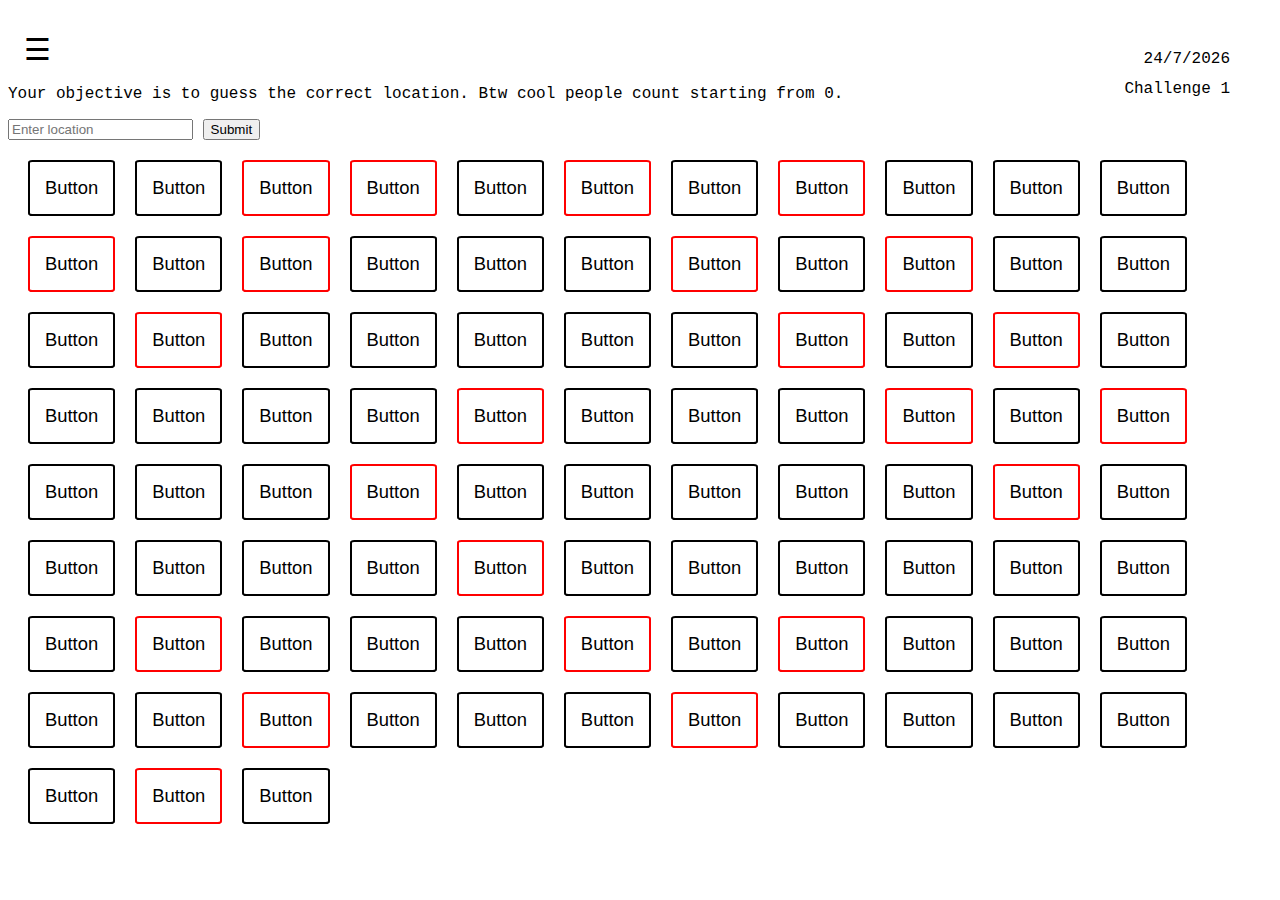
<file: index.html>
<!DOCTYPE html>
<html>

<head>
  <meta charset="utf-8">
  <meta name="viewport" content="width=device-width">
  <meta name="viewport" content="width=device-width, initial-scale=1" />
  <title>pagebreak</title>
  <link href="style.css" rel="stylesheet" type="text/css" />
</head>

<body>
  <div id="current_date"></div>
  <p id="demo"></p>
  <div id="wrapper">
    <div id="mySidenav" class="sidenav">
      <a href="index.html">Challenge 1</a>
      <a href="Day2.html">Challenge 2</a>
      <a href="Day3.html">Challenge 3</a>
      <a href="Day4.html">Challenge 4</a>
    </div>
    <div id="main">
      <span onclick="toggleNav()" style="font-size:30px;cursor:pointer">&#9776; </span>
    </div>
  </div>
  <script>
    date = new Date();
    year = date.getFullYear();
    month = date.getMonth() + 1;
    day = date.getDate();
    document.getElementById("current_date").innerHTML = day + "/" + month + "/" + year;
  </script>
  </div>
  <div id="day" <p>Challenge 1</p </div>
  </div>
    <div id="question" <p> Your objective is to guess the correct location. Btw cool people count starting from 0.
</p> 
      <input id="value" placeholder="Enter location">
    <button onclick="handlebtn()">Submit</button>
    <div id="puzzle">

    </div>
  </div>
  <script src="script.js"></script>

</body>



</html>
</file>
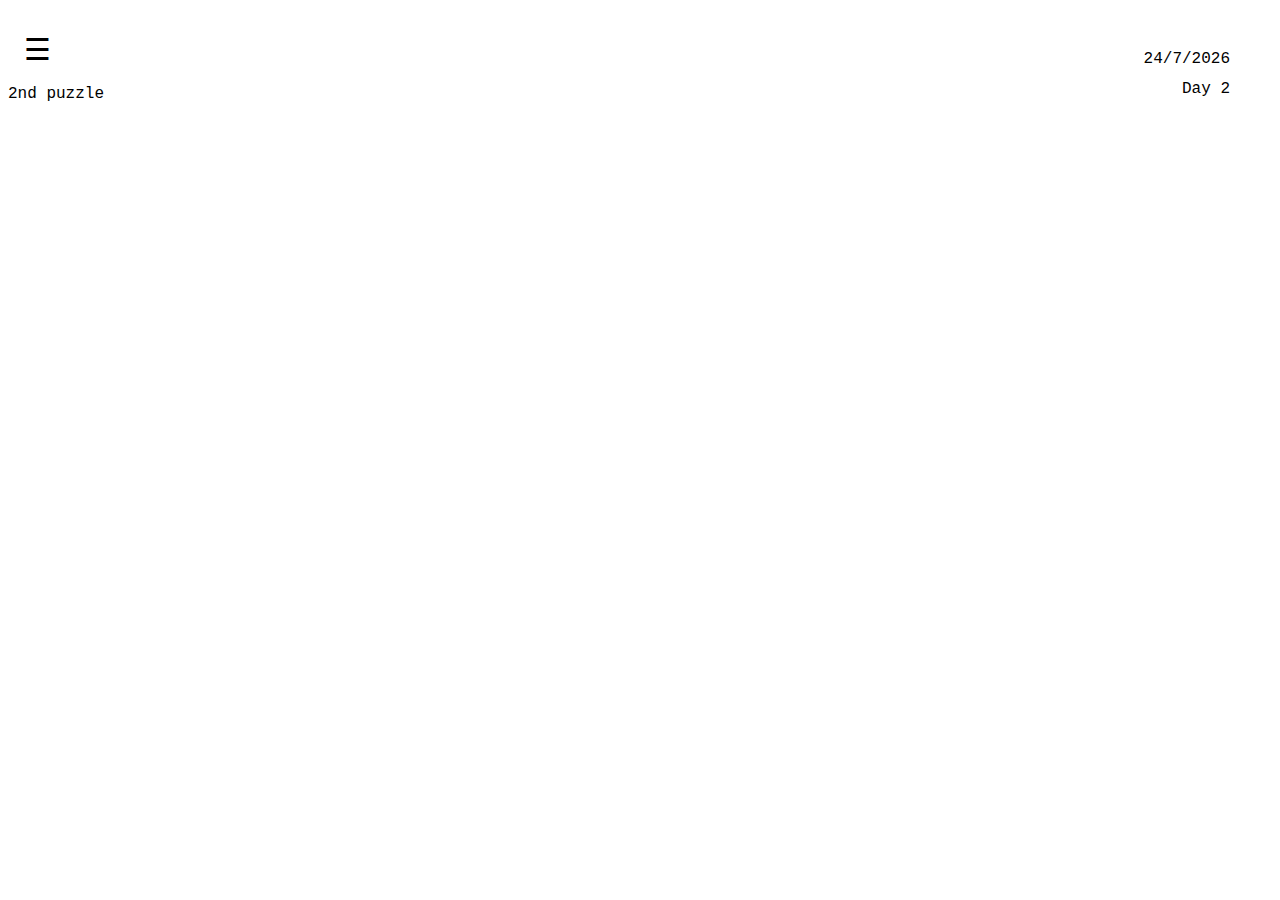
<file: About.html>
<!DOCTYPE html>
<html>

<head>
  <meta charset="utf-8">
  <meta name="viewport" content="width=device-width">
  <meta name="viewport" content="width=device-width, initial-scale=1" />
  <title>pagebreak</title>
  <link href="style.css" rel="stylesheet" type="text/css" />
</head>

<body>
  <div id="current_date"></div>
  <p id="demo"></p>
  <div id="wrapper">
    <div id="mySidenav" class="sidenav">
      <a href="javascript:void(0)" class="closebtn">&times;</a>
      <a href="About.html">About</a>
      <a href="Contact.html">Contact</a>
      <a href="Privacy-policy.html">Privacy Policy</a>
    </div>
    <div id="main">
      <span onclick="toggleNav()" style="font-size:30px;cursor:pointer">&#9776; </span>
    </div>
  </div>
  <script>
    date = new Date();
    year = date.getFullYear();
    month = date.getMonth() + 1;
    day = date.getDate();
    document.getElementById("current_date").innerHTML = day + "/" + month + "/" + year;
  </script>
  </div>
  <div id="day" <p>Day 2</p </div>
  </div>
  <div id="question" <p> 2nd puzzle
  </div>

    </div>
  </div>
  <script src="script.js"></script>

</body>



</html>
</file>
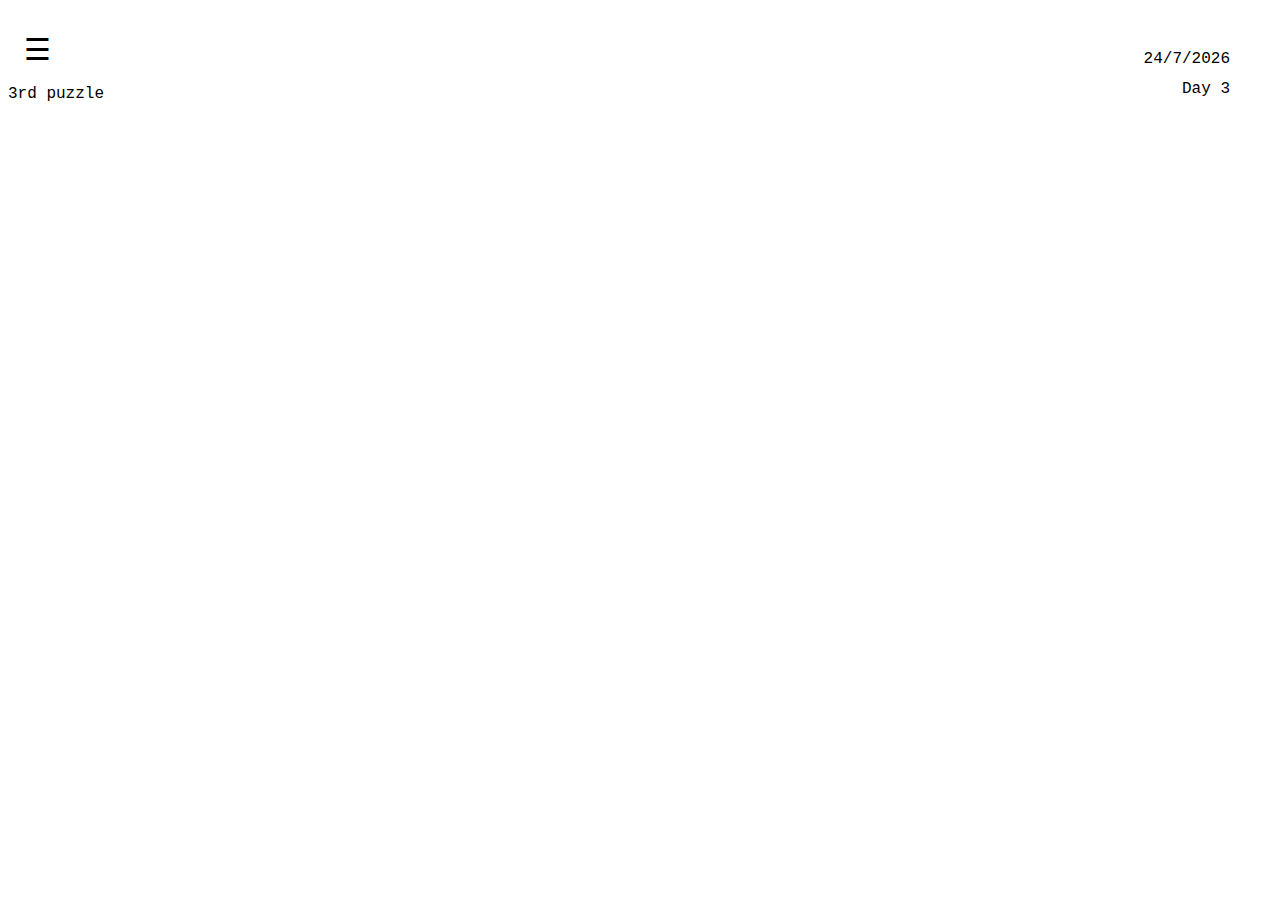
<file: Contact.html>
<!DOCTYPE html>
<html>

<head>
  <meta charset="utf-8">
  <meta name="viewport" content="width=device-width">
  <meta name="viewport" content="width=device-width, initial-scale=1" />
  <title>pagebreak</title>
  <link href="style.css" rel="stylesheet" type="text/css" />
</head>

<body>
  <div id="current_date"></div>
  <p id="demo"></p>
  <div id="wrapper">
    <div id="mySidenav" class="sidenav">
      <a href="javascript:void(0)" class="closebtn">&times;</a>
      <a href="Day2.html">Day 2</a>
      <a href="Contact.html">Contact</a>
      <a href="Privacy-policy.html">Privacy Policy</a>
    </div>
    <div id="main">
      <span onclick="toggleNav()" style="font-size:30px;cursor:pointer">&#9776; </span>
    </div>
  </div>
  <script>
    date = new Date();
    year = date.getFullYear();
    month = date.getMonth() + 1;
    day = date.getDate();
    document.getElementById("current_date").innerHTML = day + "/" + month + "/" + year;
  </script>
  </div>
  <div id="day" <p>Day 3</p </div>
  </div>
  <div id="question" <p> 3rd puzzle
  </div>

    </div>
  </div>
  <script src="script.js"></script>

</body>



</html>
</file>
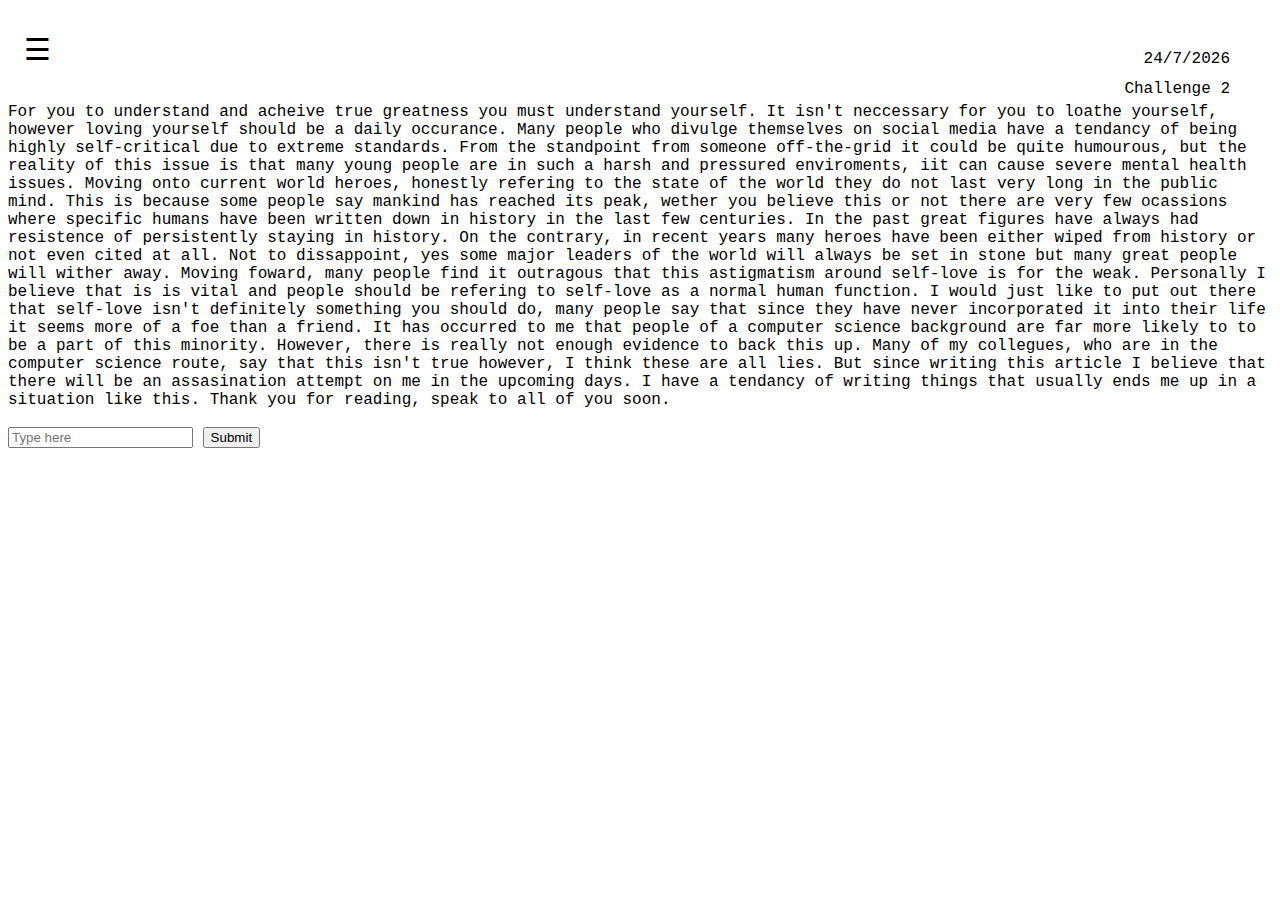
<file: Day2.html>
<!DOCTYPE html>
<html>

<head>
  <meta charset="utf-8">
  <meta name="viewport" content="width=device-width">
  <meta name="viewport" content="width=device-width, initial-scale=1" />
  <title>pagebreak</title>
  <link href="style.css" rel="stylesheet" type="text/css" />
</head>

<body>
  <div id="current_date"></div>
  <p id="demo"></p>
  <div id="wrapper">
    <div id="mySidenav" class="sidenav">
      <a href="index.html">Challenge 1</a>
      <a href="Day2.html">Challenge 2</a>
        <a href="Day3.html">Challenge 3</a>
      <a href="Day4.html">Challenge 4</a>
    </div>
    <div id="main">
      <span onclick="toggleNav()" style="font-size:30px;cursor:pointer">&#9776; </span>
    </div>
  </div>
  <script>
    date = new Date();
    year = date.getFullYear();
    month = date.getMonth() + 1;
    day = date.getDate();
    document.getElementById("current_date").innerHTML = day + "/" + month + "/" + year;
  </script>
   <script src="script.js"></script>
  </div>
  <div id="day" <p>Challenge 2</p </div>
  </div>
  <div id="question" <p>
    <br>
      For you to understand and acheive true greatness you must understand yourself.
It isn't neccessary for you to loathe yourself, however loving yourself 
should be a daily occurance. Many people who divulge themselves on social media
have a tendancy of being highly self-critical due to extreme standards. From the 
standpoint from someone off-the-grid it could be quite humourous, but the reality
of this issue is that many young people are in such a harsh and pressured enviroments,
iit can cause severe mental health issues. Moving onto current world heroes, honestly 
refering to the state of the world they do not last very long in the public mind.
This is because some people say mankind has reached its peak, wether you believe
this or not there are very few ocassions where specific humans have been written down
in history in the last few centuries. In the past great figures have  always had
resistence of persistently staying in history. On the contrary, in recent years many heroes have been  either wiped from history or not even cited at all. Not to dissappoint, yes some major leaders of the world will always be set in stone but many great people
will wither away. Moving foward, many people find it outragous that this astigmatism around
self-love is for the weak. Personally I believe that is is vital and people should be
refering to self-love as a normal human function. I would just like to put out there 
that self-love isn't definitely something you should do, many people say that since they
have never incorporated it into their life it seems more of a foe than a friend.
It has occurred to me that people of a computer science background are far more likely to
to be a part of this minority. However, there is really not enough evidence to back this
up. Many of my collegues, who are in the computer science route, say that this isn't true however, I think these are all lies. But since writing this article I believe that
there will be an assasination attempt on me in the upcoming days. I have a tendancy of writing things that usually ends me up in a situation like this. Thank you for reading, speak to
all of you soon.

      <br>
      <br>
            <input id="something" placeholder="Type here">
    <button onclick="handlebtn()">Submit</button>

</p> 

  <script src="script2.js"></script>


</body>



</html>
</file>
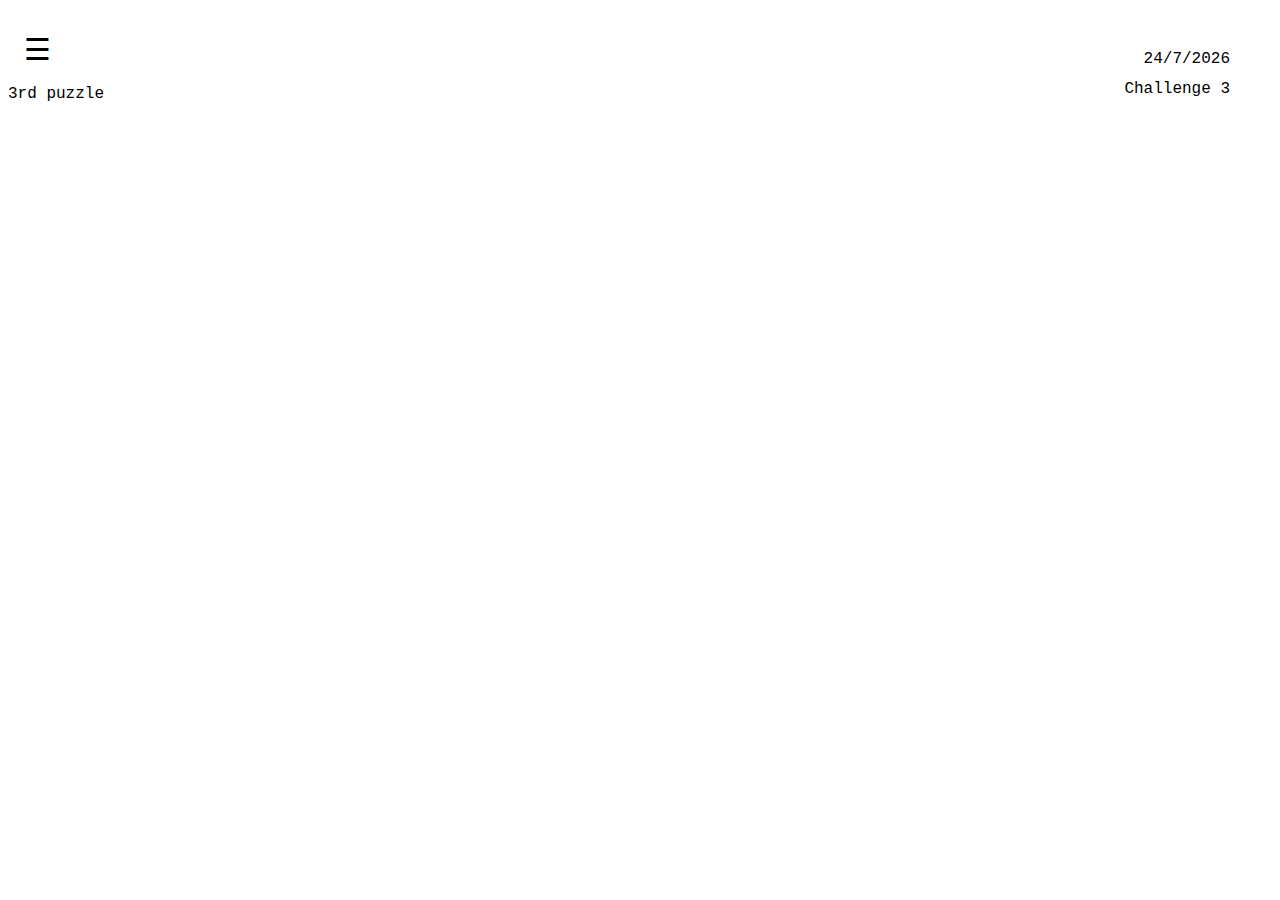
<file: Day3.html>
<!DOCTYPE html>
<html>

<head>
  <meta charset="utf-8">
  <meta name="viewport" content="width=device-width">
  <meta name="viewport" content="width=device-width, initial-scale=1" />
  <title>pagebreak</title>
  <link href="style.css" rel="stylesheet" type="text/css" />
</head>

<body>
  <div id="current_date"></div>
  <p id="demo"></p>
  <div id="wrapper">
    <div id="mySidenav" class="sidenav">
      <a href="index.html">Challenge 1</a>
      <a href="Day2.html">Challenge 2</a>
      <a href="Day3.html">Challenge 3</a>
      <a href="Day4.html">Challege 4</a>
    </div>
    <div id="main">
      <span onclick="toggleNav()" style="font-size:30px;cursor:pointer">&#9776; </span>
    </div>
  </div>
  <script>
    date = new Date();
    year = date.getFullYear();
    month = date.getMonth() + 1;
    day = date.getDate();
    document.getElementById("current_date").innerHTML = day + "/" + month + "/" + year;
  </script>
  </div>
  <div id="day" <p>Challenge 3</p </div>
  </div>
  <div id="question" <p> 3rd puzzle
  </div>

    </div>
  </div>
  <script src="script.js"></script>

</body>



</html>
</file>
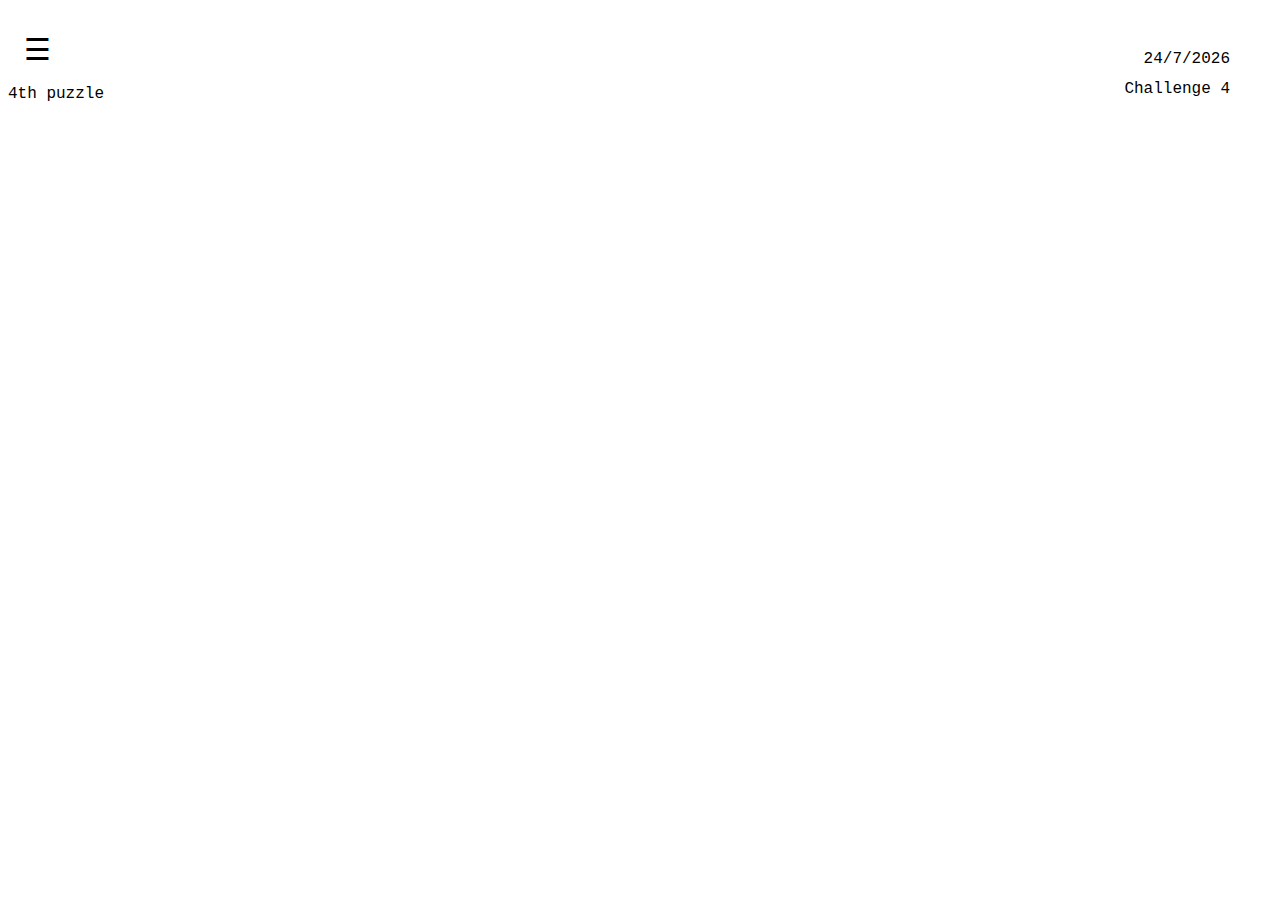
<file: Day4.html>
<!DOCTYPE html>
<html>

<head>
  <meta charset="utf-8">
  <meta name="viewport" content="width=device-width">
  <meta name="viewport" content="width=device-width, initial-scale=1" />
  <title>pagebreak</title>
  <link href="style.css" rel="stylesheet" type="text/css" />
</head>

<body>
  <div id="current_date"></div>
  <p id="demo"></p>
  <div id="wrapper">
    <div id="mySidenav" class="sidenav">
      <a href="index.html">Challenge 1</a>
      <a href="Day2.html">Challenge 2</a>
      <a href="Day3.html">Challenge 3</a>
      <a href="Day4.html">Challenge 4</a>
    </div>
    <div id="main">
      <span onclick="toggleNav()" style="font-size:30px;cursor:pointer">&#9776; </span>
    </div>
  </div>
  <script>
    date = new Date();
    year = date.getFullYear();
    month = date.getMonth() + 1;
    day = date.getDate();
    document.getElementById("current_date").innerHTML = day + "/" + month + "/" + year;
  </script>
  </div>
  <div id="day" <p>Challenge 4</p </div>
  </div>
  <div id="question" <p> 4th puzzle
  </div>

    </div>
  </div>
  <script src="script.js"></script>

</body>



</html>
</file>
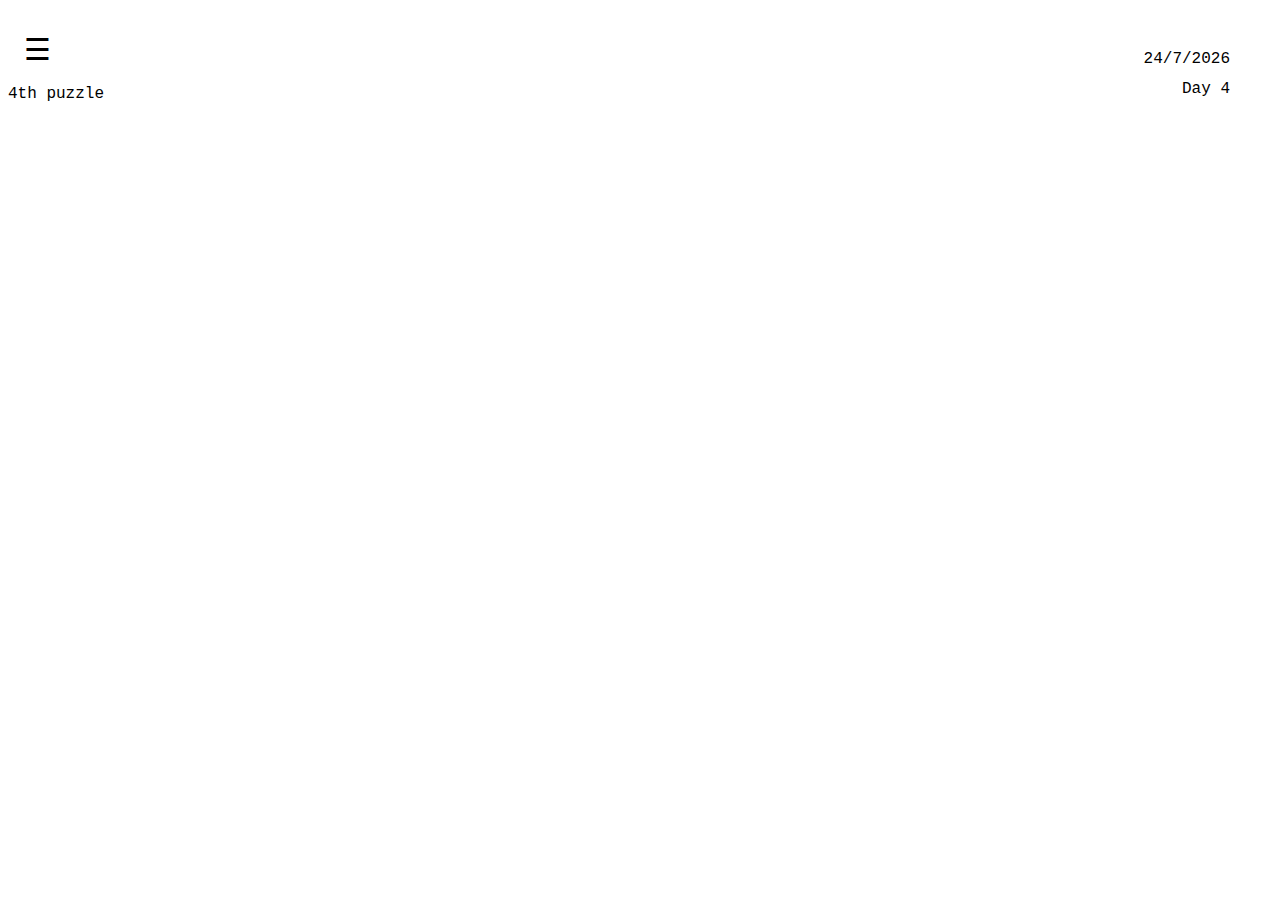
<file: Privacy-policy.html>
<!DOCTYPE html>
<html>

<head>
  <meta charset="utf-8">
  <meta name="viewport" content="width=device-width">
  <meta name="viewport" content="width=device-width, initial-scale=1" />
  <title>pagebreak</title>
  <link href="style.css" rel="stylesheet" type="text/css" />
</head>

<body>
  <div id="current_date"></div>
  <p id="demo"></p>
  <div id="wrapper">
    <div id="mySidenav" class="sidenav">
      <a href="javascript:void(0)" class="closebtn">&times;</a>
      <a href="Day2.html">Day 2</a>
      <a href="Day3.html">Day 3</a>
      <a href="Day4.html">Day 4</a>
    </div>
    <div id="main">
      <span onclick="toggleNav()" style="font-size:30px;cursor:pointer">&#9776; </span>
    </div>
  </div>
  <script>
    date = new Date();
    year = date.getFullYear();
    month = date.getMonth() + 1;
    day = date.getDate();
    document.getElementById("current_date").innerHTML = day + "/" + month + "/" + year;
  </script>
  </div>
  <div id="day" <p>Day 4</p </div>
  </div>
  <div id="question" <p> 4th puzzle
  </div>

    </div>
  </div>
  <script src="script.js"></script>

</body>



</html>
</file>
<file: style.css>
body {
	font-family: "Courier New", sans-serif;
}

.sidenav {
	height: 100%;
	width: 0;
	position: fixed;
	z-index: 1;
	top: 0;
	left: 0;
	background-color: #000000;
	overflow-x: hidden;
	transition: 0.5s;
	padding-top: 60px;
}

.open #mySidenav {
	width: 250px;
}

.open #main {
	margin-left: 250px;
}


.sidenav a {
	padding: 8px 8px 8px 32px;
	text-decoration: none;
	font-size: 25px;
	color: #33ff0a;
	display: block;
	transition: 0.3s;
}

.sidenav a:hover,
.offcanvas a:focus {
	color: #ffffff;
}

.sidenav .closebtn {
	position: absolute;
	top: 0;
	right: 25px;
	font-size: 36px;
	margin-left: 50px;
}

#main {
	transition: margin-left .5s;
	padding: 16px;
}

@media screen and (max-height: 450px) {
	.sidenav {
		padding-top: 15px;
	}

	.sidenav a {
		font-size: 18px;
	}
}

#current_date {
	right: 0;
	position: absolute;
	left: auto;
	margin-right: 50px;
	top: 50px;
}
#day{
  right: 0;
	position: absolute;
	left: auto;
	margin-right: 50px;
	top: 80px;
  
}

#puzzle {
  margin: 10px; 

}


.our-btn {
  background-color: white;
  border: 2px solid black;
  border-radius: 5%;
  padding: 15px;
  font-size: 1.15em;
  margin: 10px;
}
.input {
  right: 40px
}}

#question {
margin: 10px;
}
</file>
